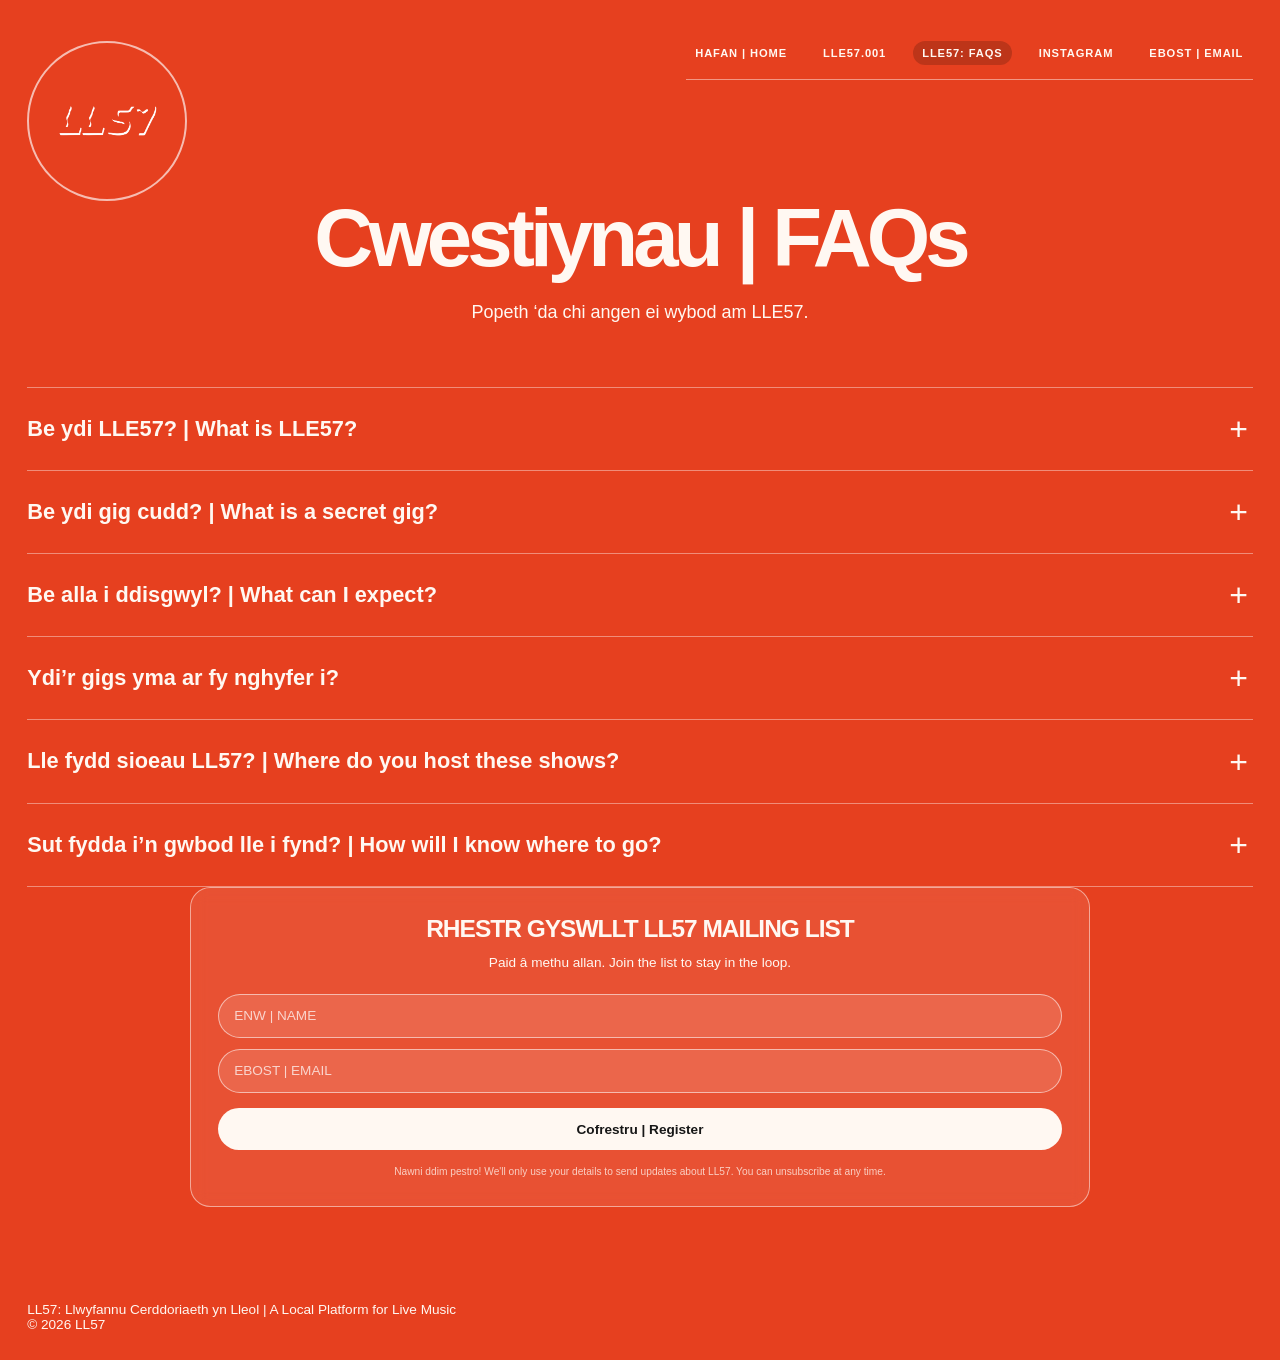
<file: faqs.html>
<!DOCTYPE html>
<html lang="cy">
<head>
  <meta charset="UTF-8" />
  <meta name="viewport" content="width=device-width, initial-scale=1.0" />

  <title>Cwestiynau | FAQs — LL57</title>

    <link rel="stylesheet" href="style.css">

</head>

<body>

  <div class="page">

    <header class="top-bar">

  <a class="logo" href="index.html">
    <img src="LL57gwyn.png" alt="LL57">
  </a>

  <nav class="social-links" aria-label="Navigation">
        <a href="index.html">HAFAN | HOME</a>

        <a href="gig-001.html">
    LLE57.001
  </a>

        <a class="active" href="faqs.html">
    LLE57: FAQs
  </a>

        <a
          href="https://www.instagram.com/_ll57_/"
          target="_blank"
          rel="noopener noreferrer"
        >
          Instagram
        </a>

        <a href="mailto:ll57bangor@gmail.com">
          EBOST | EMAIL
        </a>
      </nav>

    </header>


    <main>

      <section class="intro">

        <h1>Cwestiynau | FAQs </h1>

        <p>
          Popeth ‘da chi angen ei wybod am LLE57.
        </p>

      </section>


      <section class="faq-list">


        <details>

          <summary>Be ydi LLE57? | What is LLE57? </summary>

          <div class="answer">

            <p>
              Cyfres newydd o gigs cudd, wedi’i threfnu gan hyrwyddwyr
              lleol, LL57, yn ardal côd post LL57 (yn amlwg).
            </p>

            <div class="language-divider"></div>
            
            <p>
              A new series by promoters LL57, presenting “secret gigs” somewhere in the postcode LL57 (obviously!)
            </p>

          </div>

        </details>


        <details>

          <summary>Be ydi gig cudd? | What is a secret gig?</summary>

          <div class="answer">

            <p>
              Gig gyda lleoliad cyfrinachol.*
            </p>

            <p>
              Bydd ein gigs yn cael eu cyhoeddi gyda dyddiad,
              artistiaid ac amser yn unig, a chaiff yr union leoliad
              ei ddatgelu yn nes at y gig.
            </p>

            <p class="small-note">
              *Bydd ardal gyffredinol y gig yn cael ei datgelu gyda’r
              cyhoeddiad er mwyn gwneud cynlluniau teithio’n haws
              (gan bod Uber heb gyrraedd LL57 eto!).
            </p>

            <div class="language-divider"></div>

            <p>
             Gigs where the location is secret*
            </p>

            <p>
              Our gigs will be announced with the date, time and artists only, the exact location will be disclosed later on.
            </p>

            <p class="small-note">
              *The general area of the event will be given alongside the announcement, to make travel plans easier (until Ubers arrive at LL57!).
            </p>

          </div>

        </details>


        <details>

          <summary>Be alla i ddisgwyl? | What can I expect?</summary>

          <div class="answer">

            <p>
              Bydd pob gig yn unigryw, mewn lleoliadau annisgwyl - ella bydd rhai yn gyfarwydd i chi, ond ddim o reidrwydd fel lleoliad cerddoriaeth.

            <div class="language-divider"></div>

            <p>
              Every gig will be unique, in unexpected locations - some will be familiar to you, but not as gig venues.
            </p>

          </div>

        </details>


        <details>

          <summary>Ydi’r gigs yma ar fy nghyfer i?</summary>

          <div class="answer">

            <p>
              Ma croeso i bawb yng gigs LL57.
            </p>

            <p>
              Os ‘da chi’n ffans o gerddoriaeth, perfformiadau intimate,
              a chyfle i gael gwrando’n iawn, dyma’r digwyddiad i chi.
            </p>

            <div class="language-divider"></div>

            <p>
              Everyone is welcomed at a LLE57 gig.
            </p>

            <p>
              If you’re a fan of music, intimate performances, a chance to properly listen, this is the event for you.
            </p>

          </div>

        </details>


        <details>

          <summary>Lle fydd sioeau LL57? | Where do you host these shows?</summary>

          <div class="answer">

            <p>
              Yn dechnegol, gall unrhyw le yn yr ardal fod yn lleoliad
              i un o’n gigs. Hen adeiladau, cestyll, lan môr, neu hyd yn
              oed ardd gefn.
            </p>

            <p>
              Rhywle diddorol ‘di dod i’r meddwl fysa’n dda ar gyfer gig?
              Gadwch ni wybod —
              <a href="mailto:ll57bangor@gmail.com">
                ebostiwch ni ar ll57bangor@gmail.com
              </a>.
            </p>

            <div class="language-divider"></div>

            <p>
              Technically, anywhere in the area could be a location for one of our gigs. Castles, chapels, the beach, even a back garden.
            </p>

            <p>
              Anywhere interesting pop into your mind? Let us know, we might hold an event there -
              <a href="mailto:ll57bangor@gmail.com">
                email us at ll57bangor@gmail.com
              </a>.
            </p>

          </div>

        </details>


        <details>

          <summary>Sut fydda i’n gwbod lle i fynd? | How will I know where to go?</summary>

          <div class="answer">

            <p>
              Ar ôl prynu tocyn, bydd ebost yn eich cyrraedd yn
              datgelu’r lleoliad rai dyddiau cyn y digwyddiad.
            </p>

            <p>
              Wrth reswm, os oes unrhyw gwestiynau hygyrchedd neu
              gynlluniau teithio’n dibynnu ar leoliad y digwyddiad,
              mae croeso i chi ein
              <a href="mailto:ll57bangor@gmail.com">ebostio unrhyw bryd</a>
              — ‘da ni’n trystio chi i gadw’r gyfrinach.
            </p>

            <div class="language-divider"></div>

            <p>
              After buying a ticket, you will receive an email disclosing the location a few days in advance. 
            </p>

            <p>
               If you have any accessibility questions or concerns, or travel plans
  that depend on the location, you're welcome to
              <a href="mailto:ll57bangor@gmail.com">email us</a>
              and ask for more info - we trust you to keep the secret.
            </p>

          </div>

        </details>


      </section>

    </main>

    <section class="mailing-section">

  <form
    class="signup"
    action="https://formspree.io/f/xaqrrwzo"
    method="POST"
  >

    <h3>RHESTR GYSWLLT LL57 MAILING LIST</h3>

    <p>
      Paid â methu allan. Join the list to stay in the loop.
    </p>

    <div class="form-group">
      <label for="name">ENW | NAME</label>

      <input
        id="name"
        name="name"
        type="text"
        placeholder="ENW | NAME"
        autocomplete="name"
        required
      />
    </div>

    <div class="form-group">
      <label for="email">EBOST | EMAIL</label>

      <input
        id="email"
        name="email"
        type="email"
        placeholder="EBOST | EMAIL"
        autocomplete="email"
        required
      />
    </div>

    <button class="submit-button" type="submit">
      Cofrestru | Register
    </button>

    <p class="privacy-note">
      Nawni ddim pestro! We'll only use your details to send
      updates about LL57. You can unsubscribe at any time.
    </p>

  </form>

</section>

    <footer>
      LL57: Llwyfannu Cerddoriaeth yn Lleol |
      A Local Platform for Live Music
      <br>
      © <span id="year"></span> LL57
    </footer>

  </div>


  <script>
    document.querySelector("#year").textContent =
      new Date().getFullYear();
  </script>

</body>
</html>
</file>
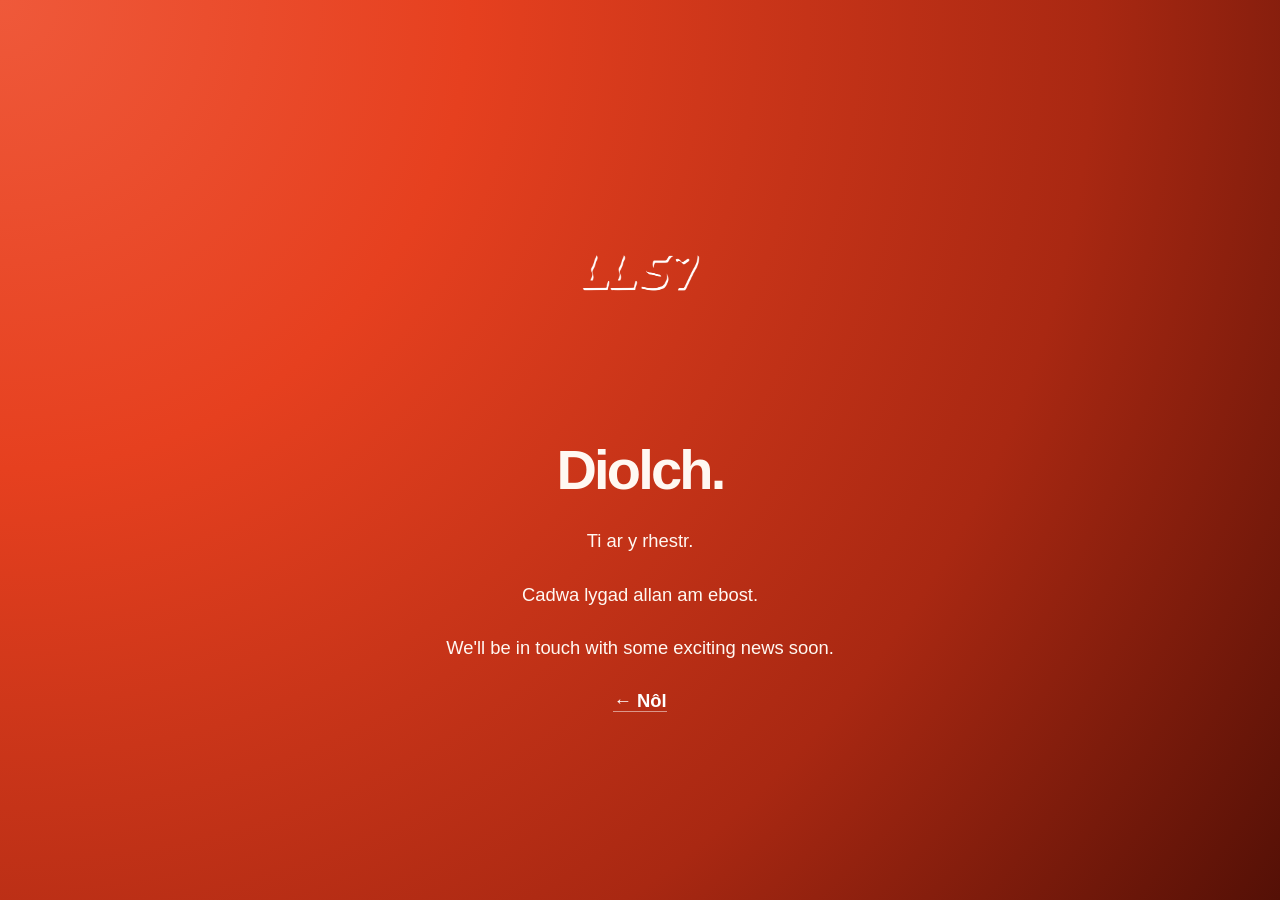
<file: thanks.html>
<!DOCTYPE html>
<html lang="cy">
<head>
    <meta charset="UTF-8">
    <meta name="viewport" content="width=device-width, initial-scale=1.0">
    <title>Diolch | LL57</title>

    <style>
        :root{
            --orange:#e6401f;
            --cream:#fff8f2;
        }

        *{
            box-sizing:border-box;
        }

        body{
            margin:0;
            min-height:100vh;
            display:flex;
            justify-content:center;
            align-items:center;
            padding:2rem;

            font-family:Arial, Helvetica, sans-serif;

            background:
                radial-gradient(
                    circle at top left,
                    #ef593a 0%,
                    #e6401f 30%,
                    #a92812 70%,
                    #541006 100%
                );

            color:var(--cream);
            text-align:center;
        }

        .container{
            max-width:550px;
        }

        img{
            width:180px;
            margin-bottom:3rem;
        }

        h1{
            margin:0;
            font-size:3.5rem;
            letter-spacing:-0.05em;
        }

        p{
            margin:1.5rem 0;
            font-size:1.15rem;
            line-height:1.6;
        }

        a{
            color:white;
            text-decoration:none;
            font-weight:bold;
            border-bottom:1px solid rgba(255,255,255,.5);
        }

        a:hover{
            border-color:white;
        }

    </style>
</head>

<body>

<div class="container">

    <img src="LL57gwyn.png" alt="LL57">

    <h1>Diolch.</h1>

    <p>
        Ti ar y rhestr.
    </p>

    <p>
        Cadwa lygad allan am ebost.
    </p>

    <p>
        We'll be in touch with some exciting news soon.
    </p>

    <p>
        <a href="index.html">← Nôl</a>
    </p>

</div>

</body>
</html>
</file>
<file: style.css>
/* =========================
   GLOBAL
   ========================= */

    :root {
      --orange: #e6401f;
      --cream: #fff8f2;
      --dark: #171717;
    }

    * {
      box-sizing: border-box;
    }

    html {
  scroll-behavior: smooth;
  font-size: 85%;
}

    body {
      margin: 0;
      min-height: 100vh;
      font-family: "Helvetica Neue", Helvetica, Arial, sans-serif;
      background: var(--orange);
      color: var(--cream);
    }

    a {
      color: inherit;
    }

    button,
    input {
      font: inherit;
    }

    .page {
  position: relative;
  min-height: 100vh;
  overflow: hidden;
  padding: 3rem 2rem 2rem;
  isolation: isolate;
}

    .ml-success-message {
  padding: 2rem;
  text-align: center;
}

.ml-success-message h3 {
  margin: 0 0 0.75rem;
  font-size: 1.8rem;
}

.ml-success-message p {
  margin: 0;
  line-height: 1.5;
}

    /* BACKGROUND SHAPES */

    .shape {
      position: fixed;
      z-index: -1;
      background: rgba(255, 255, 255, 0.08);
      pointer-events: none;
      filter: blur(1px);
    }

    .shape-one {
      width: 360px;
      height: 360px;
      top: -160px;
      left: -120px;
      border-radius:
        42% 58% 67% 33% /
        35% 47% 53% 65%;
      animation: float-one 10s ease-in-out infinite alternate;
    }

    .shape-two {
      width: 500px;
      height: 500px;
      right: -220px;
      bottom: -240px;
      border-radius:
        61% 39% 34% 66% /
        48% 62% 38% 52%;
      animation: float-two 13s ease-in-out infinite alternate;
    }

/* =========================
   HEADER / NAVIGATION
   ========================= */

    /* HEADER */

    .top-bar {
  display: flex;
  align-items: flex-start;
  justify-content: space-between;
  gap: 1rem;
  max-width: 1400px;
  margin: 0 auto;
}

    .logo {
      display: flex;
      width: 160px;
      height: 160px;
      align-items: center;
      justify-content: center;
      border: 2px solid rgba(255, 255, 255, 0.65);
      border-radius: 50%;
      text-decoration: none;
    }

    .logo img {
      width: 120%;
      height: 120%;
      object-fit: contain;
    }

    .social-links {
      display: flex;
      align-items: center;
      justify-content: flex-end;
      flex-wrap: wrap;
      gap: 1.25rem;

      padding-bottom: 1rem;
      border-bottom: 1px solid rgba(255, 255, 255, 0.45);

      font-size: 0.82rem;
      font-weight: 700;
      letter-spacing: 0.08em;
      text-transform: uppercase;
    }

    .social-links a {
  color: var(--cream);
  text-decoration: none;
  padding: 0.45rem 0.7rem;
  border-radius: 999px;
  transition:
    background 0.2s ease,
    transform 0.2s ease;
}

.gig-page .social-links {
  margin-left: auto;
}

/* HOVER */
.social-links a:hover {
  background: rgba(0, 0, 0, 0.09);
  transform: translateY(-1px);
}

/* CURRENT PAGE */
.social-links a.active {
  background: rgba(0, 0, 0, 0.18);
}

.social-links a.active:hover {
  background: rgba(0, 0, 0, 0.18);
  transform: none;
}

    .language-divider {
  width: 40px;
  height: 1px;
  background: rgba(255, 255, 255, 0.5);
  margin: 25px 0;
}

/* =========================
   HOME
   ========================= */

    /* GIG POSTER */

    .home-page .gig-hero {
      width: min(100%, 900px);
      margin: 1rem auto 7rem;
      text-align: center;
    }

    .gig-number {
      margin: 0 0 1.5rem;
      font-size: 0.85rem;
      font-weight: 700;
      letter-spacing: 0.18em;
      text-transform: uppercase;
    }

    .gig-intro {
  margin: 0 auto 2.5rem;
  text-align: center;
}

.gig-intro-title {
  margin: 0 0 0.4rem;
  font-size: clamp(2rem, 5vw, 3.5rem);
  font-weight: 800;
  letter-spacing: -0.04em;
}

.gig-intro-text {
  margin: 0 0 0.7rem;
  font-size: 1rem;
  font-weight: 700;
}

.gig-intro-english {
  margin: 0;
  font-size: 0.9rem;
  font-weight: 400;
  opacity: 0.8;
}

    .home-page .gig-poster {
  display: block;
  width: min(100%, 580px);
  height: auto;
  margin: 0 auto 2rem;
}

    .poster-note {
      margin: 0 auto 1.5rem;
      max-width: 620px;
      font-size: 0.95rem;
      line-height: 1.5;
      opacity: 0.9;
    }

    .ticket-button {
      display: inline-block;
      padding: 1rem 2rem;
      border-radius: 999px;
      background: var(--cream);
      color: var(--dark);
      text-decoration: none;
      font-weight: 800;
      text-transform: uppercase;
      transition: transform 0.2s ease;
    }

    .ticket-button:hover {
      transform: translateY(-3px);
    }

    .poster-link {
  display: block;
  width: fit-content;
  max-width: 100%;
  margin: 0 auto;
}

.poster-link .gig-poster {
  transition: transform 0.25s ease;
}

.poster-link:hover .gig-poster {
  transform: scale(1.01);
}

.gig-cta {
  margin-top: 2rem;
  margin-bottom: 4rem;
  text-align: center;
}

.gig-cta-label {
  display: block;
  margin-bottom: 0.7rem;
  font-size: 0.75rem;
  font-weight: 700;
  letter-spacing: 0.14em;
  text-transform: uppercase;
}

.gig-link-button {
  display: inline-flex;
  flex-direction: column;
  align-items: center;
  min-width: 300px;
  padding: 1.25rem 2.5rem;

  border: 2px solid var(--cream);
  border-radius: 999px;

  background: var(--cream);
  color: var(--orange);

  text-decoration: none;
  font-size: 1.25rem;
  font-weight: 800;
  line-height: 1.1;
  letter-spacing: -0.02em;

  transition:
    transform 0.2s ease,
    background 0.2s ease,
    color 0.2s ease;
}

.gig-link-button span {
  margin-top: 0.3rem;
  font-size: 0.72rem;
  letter-spacing: 0.08em;
}

.gig-link-button:hover {
  transform: translateY(-4px) scale(1.02);
  background: transparent;
  color: var(--cream);
}
  

/* =========================
   GIG PAGE
   ========================= */

   .gig-page .gig-hero {
  display: grid;
  grid-template-columns: 420px minmax(280px, 450px);
  justify-content: center;
  align-items: center;
  gap: clamp(2rem, 5vw, 4rem);

  width: min(100%, 1000px);
  margin: 4rem auto 7rem;
}

.gig-page .gig-poster {
  display: block;
  width: 85%;
  max-width: 360px;
  height: auto;
  margin: 0 auto;
}

.gig-info {
  text-align: left;
}

.gig-label {
  margin: 0 0 1rem;
  font-size: 0.75rem;
  font-weight: 700;
  letter-spacing: 0.15em;
  text-transform: uppercase;
  opacity: 0.8;
}

.gig-info h1 {
  margin: 0 0 1rem;
    padding: 1rem 1rem 1rem 1rem;

  font-size: clamp(2.5rem, 5vw, 4.5rem);
  line-height: 0.95;
  letter-spacing: -0.05em;
  text-transform: uppercase;
}

.gig-date {
  margin: 0 0 2rem;
  font-size: 1rem;
  font-weight: 700;
  letter-spacing: 0.05em;
}

.gig-description {
  max-width: 450px;
  margin: 0 0 1rem;

  font-size: 1rem;
  line-height: 1.55;
}

.gig-description.english {
  margin-bottom: 2rem;
  opacity: 0.8;
}

.ticket-button {
  display: inline-block;
  padding: 1rem 1.8rem;

  border: 2px solid var(--cream);
  border-radius: 999px;

  background: var(--cream);
  color: var(--orange);

  text-decoration: none;
  font-size: 0.9rem;
  font-weight: 800;
  letter-spacing: 0.04em;

  transition:
    transform 0.2s ease,
    background 0.2s ease,
    color 0.2s ease;
}

.ticket-button:hover {
  transform: translateY(-3px);
  background: transparent;
  color: var(--cream);
}

.gig-buttons {
  display: flex;
  flex-direction: column;
  align-items: flex-start;
  gap: 0.7rem;
}

.where-button {
  display: inline-block;
  padding: 1.2rem 2.2rem;

  border: 2px solid var(--cream);
  border-radius: 999px;

  background: var(--cream);
  color: var(--orange);

  text-decoration: none;
  font-size: 1.05rem;
  font-weight: 800;
  letter-spacing: 0.04em;

  transition:
    transform 0.2s ease,
    background 0.2s ease,
    color 0.2s ease;
}

.where-button:hover {
  transform: translateY(-3px);
  background: transparent;
  color: var(--cream);
}

/* =========================
   MAP + LOCATION REVEAL
   ========================= */

    .where-section {
      width: min(100%, 1100px);
      margin: 0 auto 7rem;
    }

    .where-heading {
      text-align: center;
      margin-bottom: 2rem;
    }

    .where-heading h2 {
      margin: 0;
      font-size: clamp(3rem, 9vw, 7rem);
      line-height: 0.9;
      letter-spacing: -0.06em;
      text-transform: uppercase;
    }

    .where-heading p {
      margin: 1rem auto 0;
      font-size: 1.1rem;
      line-height: 1.5;
    }

    .map-frame {
      overflow: hidden;
      border: 2px solid var(--cream);
      border-radius: 1.5rem;
      background: var(--cream);
    }

    #map {
  width: 100%;
  height: 600px;
  background: #ddd;
}

.map-frame.revealed #map {
  height: 500px;
}

.map-gate {
  position: absolute;
  z-index: 1000;
  inset: 20px;

  display: flex;
  align-items: center;
  justify-content: center;

  padding: 1.5rem;

  background: transparent;
  backdrop-filter: none;
}

.map-gate-card {
  width: min(100%, 390px);
  padding: 0.9rem 1.4rem;

  border: 1px solid rgba(255,255,255,0.55);
  border-radius: 1.5rem;

  background: var(--orange);
  color: var(--cream);

  text-align: center;
  box-shadow: 0 8px 20px rgba(0,0,0,0.12);
}

.gate-lock {
  display: block;
  width: 45px;
  height: auto;
  margin: 0 auto 1rem;
}


.map-gate-label {
  margin: 0 0 0.75rem;

  font-size: 0.72rem;
  font-weight: 800;
  letter-spacing: 0.15em;
}

.map-gate-card h2 {
  margin: 0 0 1rem;

  font-size: clamp(2rem, 5vw, 3rem);
  line-height: 0.95;
  letter-spacing: -0.04em;
}

.map-gate-card h2 span {
  font-size: 0.55em;
}

.map-gate-card > p {
  line-height: 1.5;
}

.map-gate-card input {
  width: 100%;
  margin-top: 1rem;
  padding: 1rem 1.2rem;

  border: 1px solid rgba(255,255,255,0.6);
  border-radius: 999px;

  background: rgba(255,255,255,0.12);
  color: white;

  text-align: center;
  font-weight: 700;
}

.map-gate-card input::placeholder {
  color: rgba(255,255,255,0.7);
}

.map-gate-label {
  margin: 0 0 0.35rem;
}

.map-gate-card h2 {
  margin: 0 0 0.5rem;
}

.map-gate-card > p {
  margin: 0.4rem 0;
}

.map-gate-card input {
  margin-top: 0.5rem;
  padding: 0.8rem 1.2rem;
}

.reveal-submit {
  margin-top: 0.5rem;
  padding: 0.8rem;
}

.gate-lock {
  margin-bottom: 0.4rem;
}

.reveal-submit {
  width: 100%;
  margin-top: 0.7rem;
  padding: 1rem;

  border: 0;
  border-radius: 999px;

  background: var(--cream);
  color: var(--orange);

  font-weight: 800;
  cursor: pointer;
}

.no-ticket-button {
  margin-top: 0.5rem;

  border: 0;
  background: transparent;
  color: var(--cream);

  font-size: 0.75rem;
  font-weight: 700;

  text-decoration: underline;
  text-underline-offset: 4px;

  cursor: pointer;
}

.reveal-error {
  min-height: 1.2rem;
  margin: 0.7rem 0 0;

  font-size: 0.75rem;
  font-weight: 800;
}

    .leaflet-control-attribution {
      font-size: 9px !important;
    }

    /* Make the map quieter / less detailed visually */
#map .leaflet-tile-pane {
  filter:
    grayscale(100%)
    contrast(75%)
    brightness(115%)
    opacity(65%);
}

/* Keep our orange shape full colour */
#map .leaflet-overlay-pane {
  filter: none;
}

    .map-status {
  margin-top: 1rem;
  overflow: hidden;

  border: 1px solid rgba(255,255,255,0.4);
  border-radius: 1.5rem;

  background: rgba(255,255,255,0.08);
  text-align: center;
}

    .status-block {
      padding: 2rem;
      background: rgba(255,255,255,0.08);
    }

    .status-label {
      display: block;
      margin-bottom: 0.5rem;
      font-size: 0.72rem;
      font-weight: 700;
      letter-spacing: 0.14em;
      text-transform: uppercase;
      opacity: 0.8;
    }

    .status-value {
      display: block;
      font-size: clamp(1.7rem, 4vw, 3rem);
      font-weight: 800;
      letter-spacing: -0.05em;
    }

    .map-explanation {
  max-width: 650px;
  margin: 3rem auto 0;
  text-align: center;
  font-size: 1rem;
  line-height: 1.6;
}

.map-explanation p {
  margin: 0 0 1.2rem;
}

.map-final-line {
  margin-top: 2rem !important;
  font-size: 1.3rem;
  font-weight: 800;
}

.location-reveal-card {
  margin-top: 0.5rem;
  padding: 0.6rem 1rem;

  border: 1px solid rgba(255,255,255,0.5);
  border-radius: 1rem;

  background: var(--cream);
  text-align: center;
}

.reveal-unlock {
  display: block;
  width: 28px;
  max-width: 28px;
  height: auto;
  margin: 0 auto 0.35rem;
}

.location-reveal-label {
  margin: 0;

  color: var(--orange);

  font-size: 0.65rem;
  font-weight: 800;
  line-height: 1.15;
  letter-spacing: 0.06em;
  text-transform: uppercase;
}

.location-reveal-subtext {
  margin: 0.3rem 0 0;

  color: var(--orange);

  font-size: 0.7rem;
  line-height: 1.2;
}

.location-maps-button {
  display: inline-block;

  padding: 1rem 1.5rem;

  border-radius: 999px;

  background: var(--cream);
  color: var(--orange);

  text-decoration: none;
  font-weight: 800;
}

/* VENUE MARKER */

.venue-marker {
  position: relative;
  width: 44px;
  height: 44px;
}

.venue-marker-dot {
  position: absolute;
  top: 12px;
  left: 12px;

  width: 20px;
  height: 20px;

  border: 4px solid white;
  border-radius: 50%;

  background: var(--orange);
}

.venue-marker-pulse {
  position: absolute;
  inset: 0;

  border-radius: 50%;

  background: rgba(230,64,31,0.35);

  animation: venue-pulse 1.5s ease-out infinite;
}

@keyframes venue-pulse {

  0% {
    transform: scale(0.4);
    opacity: 1;
  }

  100% {
    transform: scale(1.4);
    opacity: 0;
  }

}

    .map-frame {
  position: relative;
}

.reveal-map-button {
  position: absolute;
  z-index: 500;
  right: 1rem;
  bottom: 1rem;

  padding: 0.9rem 1.2rem;
  border: 0;
  border-radius: 999px;

  background: var(--orange);
  color: var(--cream);

  font-weight: 800;
  font-size: 0.8rem;
  line-height: 1.1;
  letter-spacing: 0.04em;

  cursor: pointer;
}

.reveal-map-button span {
  font-size: 0.68rem;
  opacity: 0.8;
}

.reveal-map-button:hover {
  transform: translateY(-2px);
}

.location-reveal-card {
  margin-top: 1rem;
  padding: 2rem;

  border: 1px solid rgba(255,255,255,0.5);
  border-radius: 1.5rem;

  background: var(--cream);

  text-align: center;
}

.location-reveal-label {
  margin: 0;

  color: var(--orange);

  font-size: clamp(1.8rem, 4vw, 3rem);
  font-weight: 800;
  line-height: 1;
  letter-spacing: -0.04em;
  text-transform: uppercase;
}

.location-reveal-subtext {
  margin: 1rem 0 0;

  color: var(--orange);

  font-size: 1rem;
  line-height: 1.5;
}

.venue-popup {
  width: 420px;
  max-width: 100%;

  display: grid;
  grid-template-columns: 150px 1fr;
  gap: 18px;
  align-items: center;

  font-family: "Helvetica Neue", Helvetica, Arial, sans-serif;
}

.venue-popup-image {
  display: block;
  width: 150px;
  height: 200px;

  object-fit: cover;
  border-radius: 8px;
}

.venue-popup-info {
  display: flex;
  flex-direction: column;
  align-items: flex-start;

  text-align: left;
}

.venue-popup-info h1 {
  margin: 0;
  color: #171717;

  font-size: 1.35rem;
  line-height: 1.05;
}

.venue-popup-info h2 {
  margin: 0.3rem 0 0.8rem;
  color: #171717;

  font-size: 1rem;
}

.venue-popup-info p {
  margin: 0 0 1rem;
  color: #171717;

  font-size: 0.8rem;
  line-height: 1.4;
}

.venue-popup-maps {
  display: inline-block;

  padding: 0.7rem 1rem;
  border-radius: 999px;

  background: var(--orange);
  color: white !important;

  text-decoration: none;
  font-size: 0.7rem;
  font-weight: 800;
}

    #map {
  width: 100%;
  height: 650px;
  background: #ddd;
  transition: height 0.6s ease;
}

.map-frame.revealed #map {
  height: 480px;
}

    @media (max-width: 500px) {
      .social-links {
        max-width: 210px;
      }

      #map {
        height: 520px;
      }
    }

    @media (prefers-reduced-motion: reduce) {
      *,
      *::before,
      *::after {
        animation-duration: 0.01ms !important;
        animation-iteration-count: 1 !important;
      }
    }


/* =========================
   FAQ
   ========================= */

    .intro {
      text-align: center;
      margin-bottom: 60px;
    }

    h1 {
      margin: 0;
      font-size: clamp(3rem, 8vw, 6rem);
      line-height: 0.9;
      letter-spacing: -0.06em;
    }

    .intro p {
      margin: 24px auto 0;
      max-width: 600px;
      font-size: 18px;
      line-height: 1.6;
    }

     .faq-list {
      border-top: 1px solid rgba(255, 255, 255, 0.4);
    }

    details {
      border-bottom: 1px solid rgba(255, 255, 255, 0.4);
    }

    summary {
      position: relative;
      padding: 28px 50px 28px 0;
      cursor: pointer;
      list-style: none;

      font-size: clamp(1.25rem, 3vw, 1.6rem);
      line-height: 1.2;
      font-weight: bold;
    }

    summary::-webkit-details-marker {
      display: none;
    }

    summary::after {
      content: "+";
      position: absolute;
      right: 5px;
      top: 50%;
      transform: translateY(-50%);
      font-size: 32px;
      font-weight: normal;
    }

    details[open] summary::after {
      content: "−";
    }

    .answer {
      padding: 0 50px 30px 0;
      max-width: 720px;
      font-size: 17px;
      line-height: 1.65;
    }

    .answer p {
      margin: 0 0 18px;
    }

    .answer p:last-child {
      margin-bottom: 0;
    }

    .answer a {
      color: var(--cream);
      font-weight: bold;
      text-decoration: underline;
      text-underline-offset: 3px;
    }

    .small-note {
      font-size: 14px;
      opacity: 0.85;
    }


/* =========================
   MAILING LIST
   ========================= */

    .mailing-section {
      width: min(100%, 900px);
      margin: 0 auto 7rem;
      text-align: center;
    }

    .mailing-section > h2 {
      margin: 0 0 2rem;
      font-size: clamp(3rem, 7vw, 5rem);
      line-height: 0.9;
      letter-spacing: -0.06em;
      text-transform: uppercase;
    }

    .signup {
      padding: 2rem;
      border: 1px solid rgba(255, 255, 255, 0.5);
      border-radius: 1.5rem;
      background: rgba(255, 255, 255, 0.09);
      backdrop-filter: blur(8px);
    }

    .signup h3 {
      margin: 0 0 0.75rem;
      font-size: 1.8rem;
      letter-spacing: -0.04em;
    }

    .signup p {
      margin: 0 0 1.5rem;
      line-height: 1.5;
    }

    .form-group {
      margin-bottom: 0.8rem;
    }

    label {
      position: absolute;
      width: 1px;
      height: 1px;
      overflow: hidden;
      clip: rect(0, 0, 0, 0);
    }

    input {
      width: 100%;
      padding: 1rem 1.1rem;
      border: 1px solid rgba(255, 255, 255, 0.55);
      border-radius: 999px;
      outline: none;
      background: rgba(255, 255, 255, 0.12);
      color: white;
    }

    input::placeholder {
      color: rgba(255, 255, 255, 0.72);
    }

    input:focus {
      border-color: white;
      background: rgba(255, 255, 255, 0.18);
    }

    .submit-button {
      width: 100%;
      margin-top: 0.3rem;
      padding: 1rem 1.25rem;
      border: 0;
      border-radius: 999px;
      background: var(--cream);
      color: var(--dark);
      font-weight: 800;
      cursor: pointer;
      transition: transform 0.2s ease, background 0.2s ease;
    }

    .submit-button:hover {
      transform: translateY(-2px);
      background: white;
    }

    .privacy-note {
      margin-top: 1rem !important;
      margin-bottom: 0 !important;
      font-size: 0.75rem;
      opacity: 0.75;
    }


/* =========================
   FOOTER
   ========================= */

     .bottom-bar {
      display: flex;
      justify-content: space-between;
      gap: 1rem;
      max-width: 1400px;
      margin: 0 auto;
      padding-top: 1.5rem;
      border-top: 1px solid rgba(255, 255, 255, 0.35);
      font-size: 0.75rem;
      letter-spacing: 0.08em;
      text-transform: uppercase;
    }

    @keyframes float-one {
      from {
        transform: translate(0, 0);
      }

      to {
        transform: translate(90px, 70px);
      }
    }

    @keyframes float-two {
      from {
        transform: translate(0, 0);
      }

      to {
        transform: translate(-80px, -50px);
      }
    }


/* =========================
   MOBILE
   ========================= */

     @media (max-width: 850px) {
      .page {
        padding: 1.25rem;
      }

      .logo {
        width: 88px;
        height: 88px;
      }

      .social-links {
        gap: 0.8rem;
        font-size: 0.7rem;
      }

      .gig-hero {
        margin-top: 2rem;
      }

      #map {
        height: 580px;
      }

      .map-status {
        grid-template-columns: 1fr;
      }

      .bottom-bar {
        flex-direction: column;
      }
    }

    /* FINAL LOCATION REVEAL OVERRIDES */

#location-reveal-card {
  padding: 0rem 0.5rem 1rem 0.5rem;
}

#location-reveal-card .location-reveal-label {
  margin: 0;
  font-size: 25px;
  line-height: 1.1;
  letter-spacing: 0.00em;
}

#location-reveal-card .location-reveal-subtext {
  margin: 0.25rem 0 0;
  font-size: 14px;
  line-height: 1.2;
}

#location-reveal-card .reveal-unlock {
  width: 25px;
  max-width: 25px;
  margin: 0 auto 0.3rem;
}

.reveal-language-divider {
  width: 30px;
  height: 1px;
  background: var(--orange);
  margin: 0.4rem auto;
  opacity: 0.6;
}

/* =========================
   MOBILE POLISH
   ========================= */

@media (max-width: 700px) {

  .page {
    padding: 0.75rem;
  }

  .top-bar {
    align-items: flex-start;
    gap: 0.75rem;
  }

  .logo {
    width: 72px;
    height: 72px;
    flex-shrink: 0;
  }

  .social-links {
    max-width: 230px;
    gap: 0.35rem;
    padding-bottom: 0.6rem;
    font-size: 0.62rem;
    line-height: 1.2;
  }

  .social-links a {
    padding: 0.35rem 0.5rem;
  }

  /* HOME */

  .home-page .gig-hero {
    width: 100%;
    margin: 2rem auto 4rem;
  }

  .home-page .gig-poster {
    width: min(100%, 420px);
  }

  .gig-intro-title {
    font-size: 2rem;
  }

  .gig-link-button {
    min-width: 0;
    width: 100%;
    max-width: 320px;
  }

  /* GIG PAGE */

  .gig-page .gig-hero {
    display: block;
    width: 100%;
    margin: 2rem auto 4rem;
  }

  .gig-page .gig-poster {
    width: min(100%, 340px);
    margin: 0 auto 2rem;
  }

  .gig-info {
    padding: 0;
    text-align: center;
  }

  .gig-info h1 {
    font-size: 2.4rem;
  }

  .gig-buttons {
    align-items: center;
  }

  /* MAP */

  .where-section {
    width: 100%;
    margin-bottom: 4rem;
  }

  .where-heading h2 {
    font-size: 3rem;
  }

  #map {
    height: 430px;
  }

  .map-frame.revealed #map {
    height: 400px;
  }

  .map-gate {
    padding: 0.75rem;
  }

  .map-gate-card {
    width: 100%;
    max-width: 360px;
    padding: 1.25rem;
  }

  .map-gate-card h2 {
    font-size: 2rem;
  }

  .venue-popup {
    width: 260px;
    grid-template-columns: 90px 1fr;
    gap: 10px;
  }

  .venue-popup-image {
    width: 90px;
    height: 120px;
  }

  /* FAQ */

  .intro h1 {
    font-size: 2.6rem;
  }

  summary {
    padding-right: 35px;
    font-size: 1.1rem;
  }

  .answer {
    padding-right: 0;
    font-size: 0.95rem;
  }

  /* MAILING LIST */

  .mailing-section {
    width: 100%;
    margin-bottom: 4rem;
  }

  .mailing-section > h2 {
    font-size: 2.6rem;
  }

  .signup {
    padding: 1.25rem;
  }

  /* FOOTER */

  .bottom-bar {
    gap: 0.5rem;
    font-size: 0.65rem;
  }
}

/* FINAL GIG POSTER SIZE */

.gig-page .gig-hero .gig-poster {
  width: 260px;
  max-width: 260px;
  height: auto;
  margin: 0 auto;
}

.map-gate-card > p span {
  font-size: 0.75em;
  opacity: 0.8;
  font-weight: 400;
}
</file>
